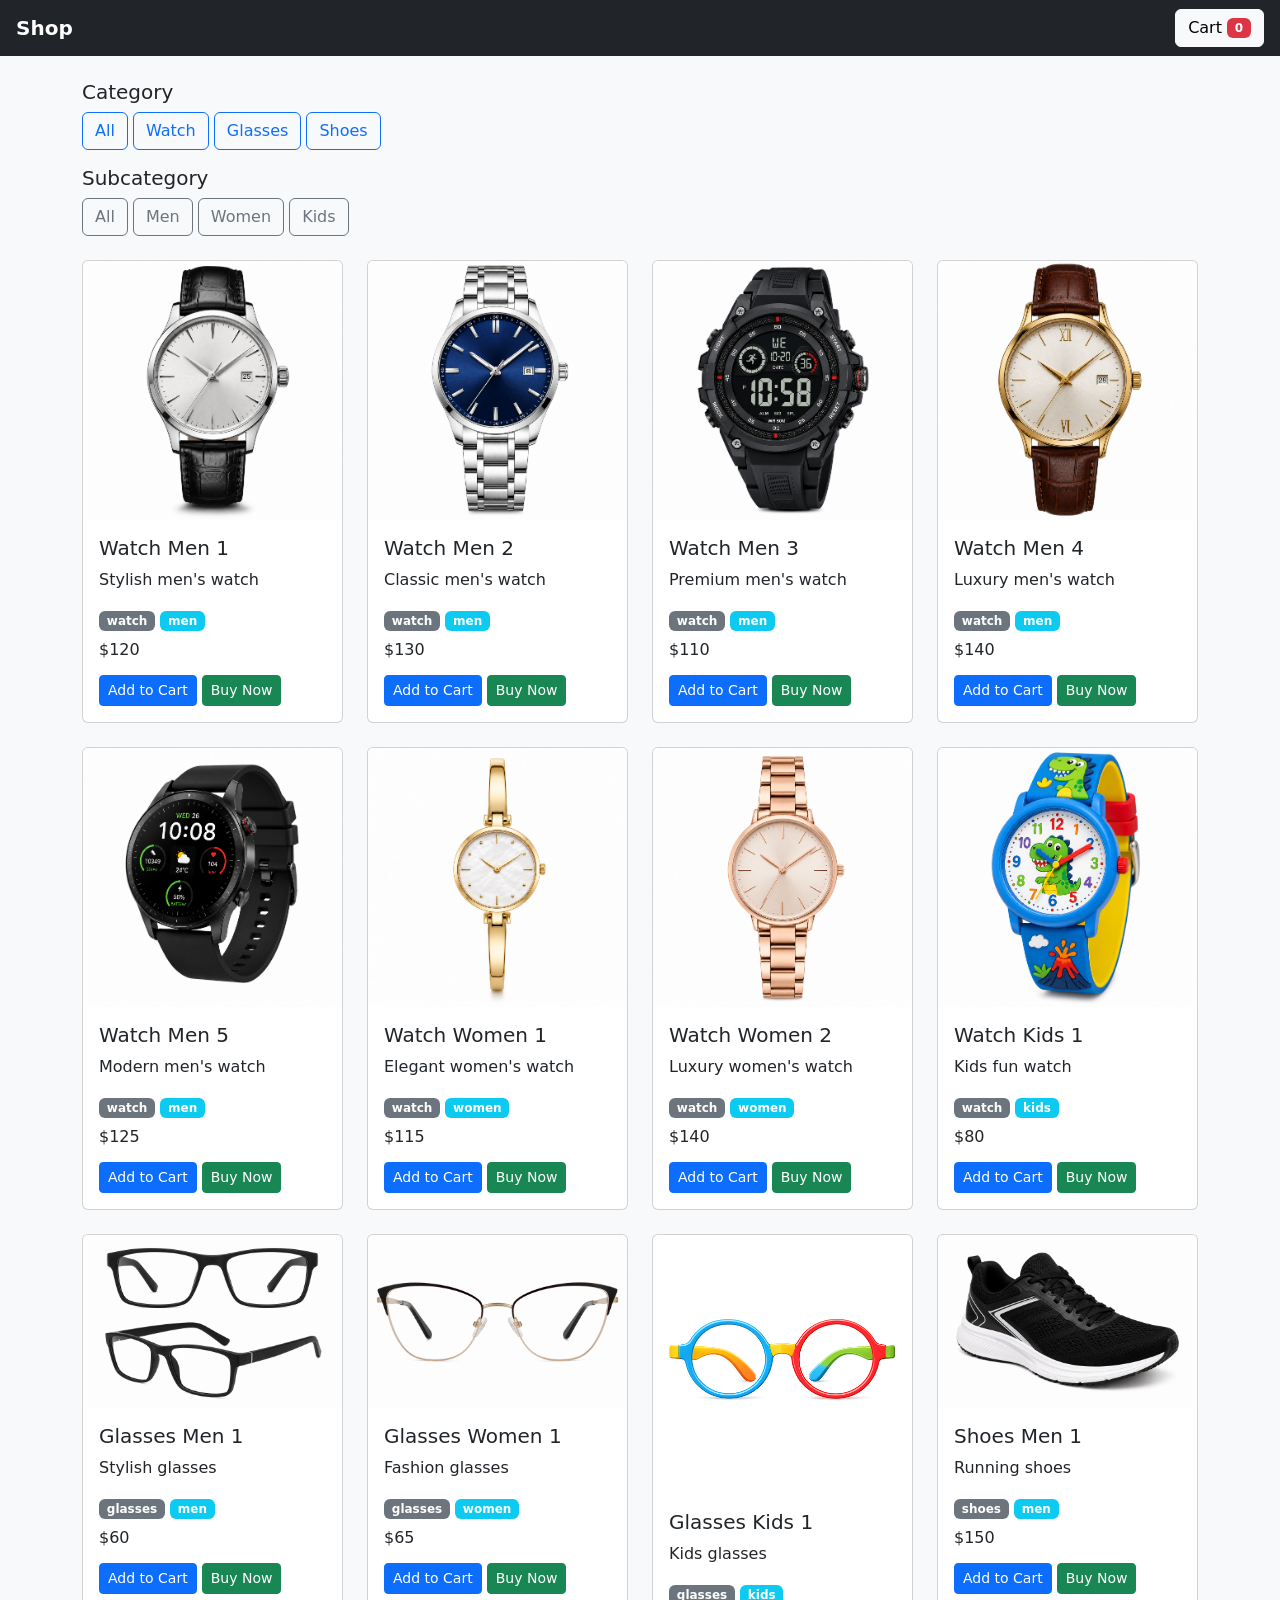
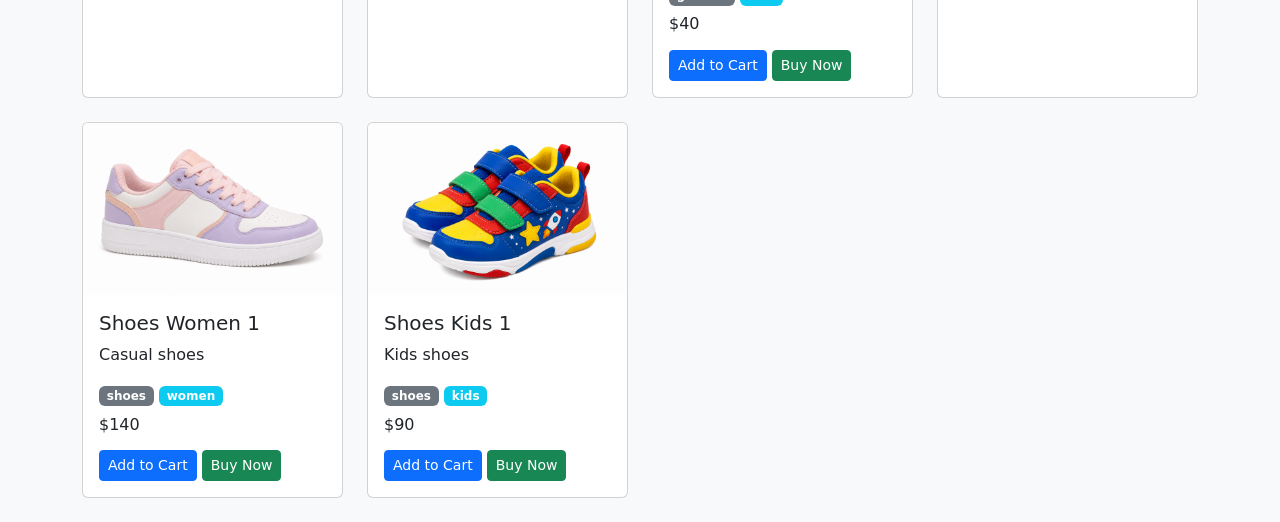
<file: index.html>
<!DOCTYPE html>
<html>
<head>
    <title>Home</title>
    <link href="https://cdn.jsdelivr.net/npm/bootstrap@5.3.0/dist/css/bootstrap.min.css" rel="stylesheet">
    <link href="assets/css/style.css" rel="stylesheet">
</head>

<body>

<nav class="navbar navbar-dark bg-dark px-3">
    <span class="navbar-brand">Shop</span>
    <a href="cart.html" class="btn btn-light">
        Cart <span id="cartCount" class="badge bg-danger">0</span>
    </a>
</nav>

<div class="container mt-4">

    <div>
        <h5>Category</h5>
        <button class="btn btn-outline-primary" onclick="selectCategory('all')">All</button>
        <button class="btn btn-outline-primary" onclick="selectCategory('watch')">Watch</button>
        <button class="btn btn-outline-primary" onclick="selectCategory('glasses')">Glasses</button>
        <button class="btn btn-outline-primary" onclick="selectCategory('shoes')">Shoes</button>
    </div>

    <div class="mt-3">
        <h5>Subcategory</h5>
        <button class="btn btn-outline-secondary" onclick="selectSubcategory('all')">All</button>
        <button class="btn btn-outline-secondary" onclick="selectSubcategory('men')">Men</button>
        <button class="btn btn-outline-secondary" onclick="selectSubcategory('women')">Women</button>
        <button class="btn btn-outline-secondary" onclick="selectSubcategory('kids')">Kids</button>
    </div>

    <div class="row mt-4" id="productGrid"></div>

</div>

<script src="https://code.jquery.com/jquery-3.6.0.min.js"></script>
<script src="assets/js/app.js"></script>

</body>
</html>
</file>
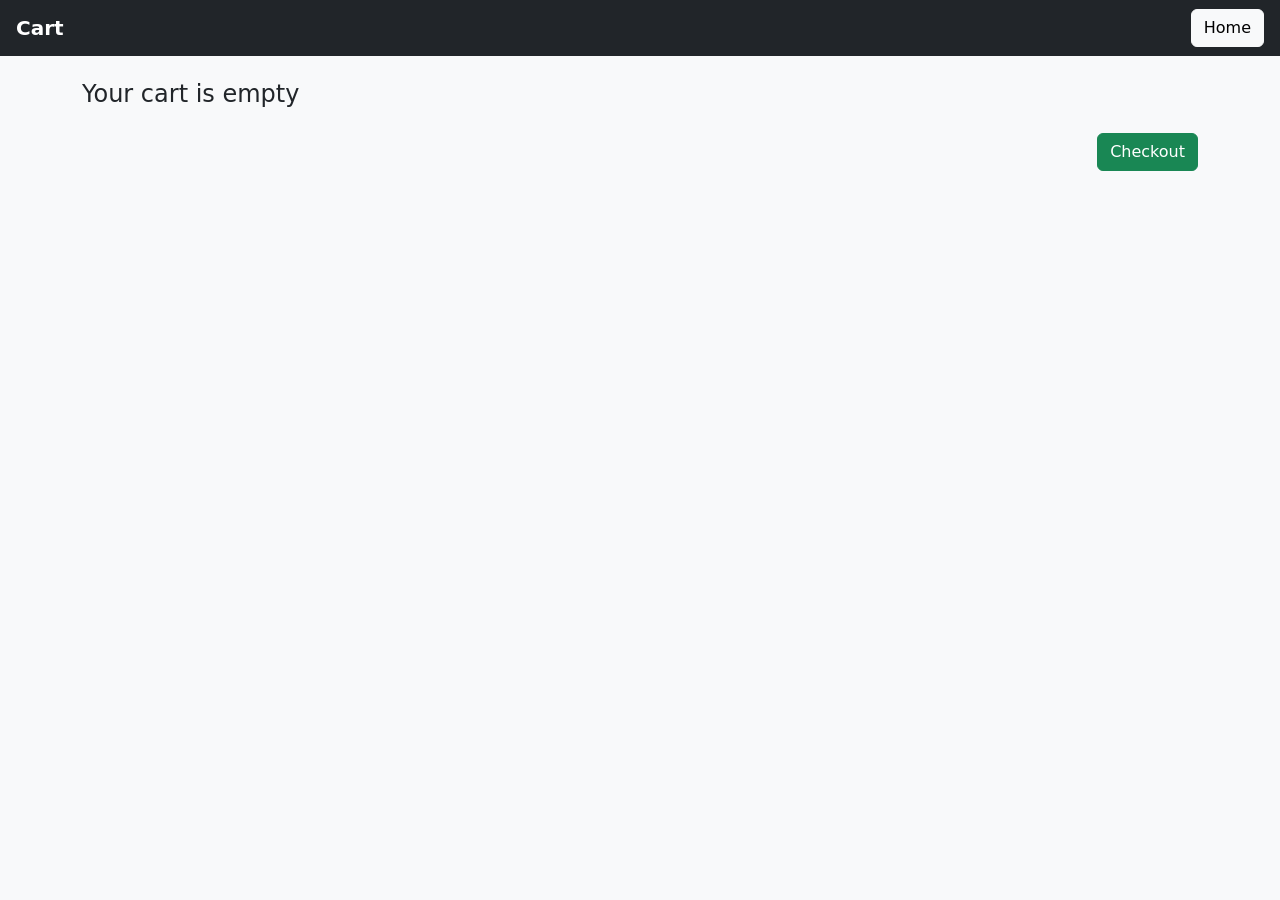
<file: cart.html>
<!DOCTYPE html>
<html>
<head>
    <title>Cart</title>

    <link href="https://cdn.jsdelivr.net/npm/bootstrap@5.3.0/dist/css/bootstrap.min.css" rel="stylesheet">
    <link href="assets/css/style.css" rel="stylesheet">
</head>

<body>

<nav class="navbar navbar-dark bg-dark px-3">
    <span class="navbar-brand">Cart</span>
    <a href="index.html" class="btn btn-light">Home</a>
</nav>

<div class="container mt-4">

    <div id="cartContainer"></div>

    <div class="mt-4 text-end">
        <h4 id="grandTotal"></h4>
        <a href="checkout.html" class="btn btn-success">Checkout</a>
    </div>

</div>

<script src="https://code.jquery.com/jquery-3.6.0.min.js"></script>
<script src="assets/js/cart.js"></script>

</body>
</html>
</file>
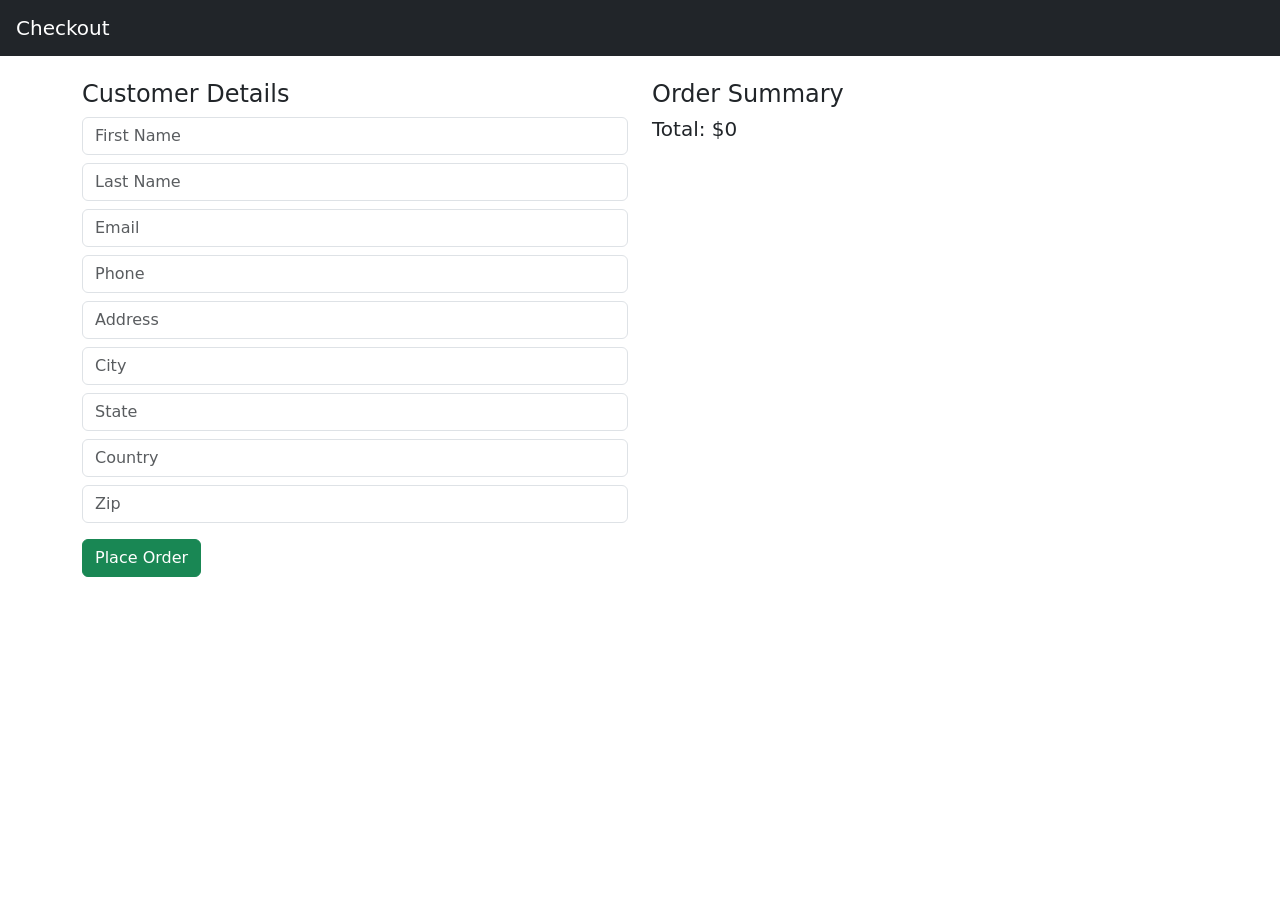
<file: checkout.html>
<!DOCTYPE html>
<html>
<head>
    <title>Checkout</title>

    <link href="https://cdn.jsdelivr.net/npm/bootstrap@5.3.0/dist/css/bootstrap.min.css" rel="stylesheet">
</head>

<body>

<nav class="navbar navbar-dark bg-dark px-3">
    <span class="navbar-brand">Checkout</span>
</nav>

<div class="container mt-4">

    <div class="row">

        <div class="col-md-6">
            <h4>Customer Details</h4>

            <form id="checkoutForm">
                <input type="text" class="form-control mb-2" placeholder="First Name" required name="firstName">
                <input type="text" class="form-control mb-2" placeholder="Last Name" required name="lastName">
                <input type="email" class="form-control mb-2" placeholder="Email" required name="email">
                <input type="tel" class="form-control mb-2" placeholder="Phone" required name="phone">
                <input type="text" class="form-control mb-2" placeholder="Address" required name="address">
                <input type="text" class="form-control mb-2" placeholder="City" required name="city">
                <input type="text" class="form-control mb-2" placeholder="State" required name="state">
                <input type="text" class="form-control mb-2" placeholder="Country" required name="country">
                <input type="text" class="form-control mb-2" placeholder="Zip" required name="zip">

                <button class="btn btn-success mt-2">Place Order</button>
            </form>
        </div>

        <div class="col-md-6">
            <h4>Order Summary</h4>
            <div id="orderSummary"></div>
        </div>

    </div>

</div>

<script src="https://code.jquery.com/jquery-3.6.0.min.js"></script>
<script src="assets/js/checkout.js"></script>

</body>
</html>
</file>
<file: assets/css/style.css>
body {
    background: #f8f9fa;
}

.card {
    transition: transform 0.2s ease;
}

.card:hover {
    transform: scale(1.03);
}

.navbar-brand {
    font-weight: bold;
}

.filter-btn.active {
    background-color: #0d6efd;
    color: #fff;
}
</file>
